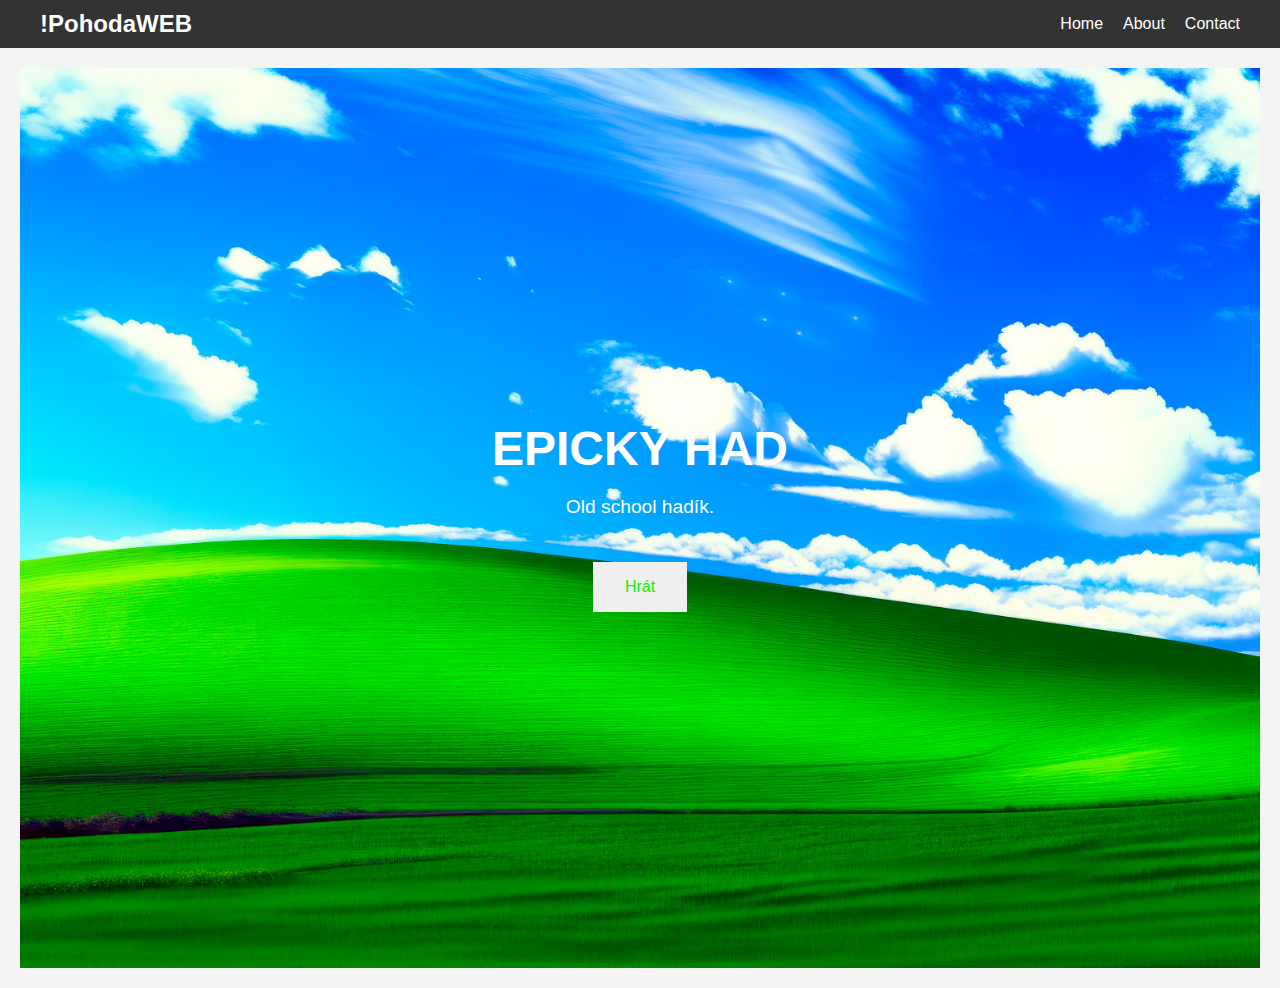
<file: web projekt/stranka1/index.html>
<!DOCTYPE html>
<html lang="en">
<head>
    <meta charset="UTF-8">
    <meta name="viewport" content="width=device-width, initial-scale=1.0">
    <title>Home - Interior Design</title>
    <link rel="stylesheet" href="styles.css">

<style>
        .button {
          border: none;
          color: rgb(8, 243, 0);
          padding: 16px 32px;
          text-align: center;
          text-decoration: none;
          display: inline-block;
          font-size: 16px;
          margin: 4px 2px;
          transition-duration: 0.4s;
          cursor: pointer;
        }
        
        .button1 {
          background-color: rgb(179, 255, 0); 
          color: rgb(51, 255, 0); 
          border: 2px solid #04AA6D;
        }
        
        .button1:hover {
          background-color: #7bff00;
          color: rgb(43, 255, 0);
        }
        
        
        
</style>

</head>

<body>
    <header>
        <nav>
            <div class="logo">!PohodaWEB</div>
            <ul>
                <li><a href="index.html">Home</a></li>
                <li><a href="about.html">About</a></li>
                <li><a href="contact.html">Contact</a></li>
            </ul>
        </nav>
    </header>
    <main>
        <div class="hero">
            <h1>EPICKÝ HAD</h1>
            <p>Old school hadík.</p>
            <div class="buttons">
                <button class="button" onclick="openNewPage()">Hrát</button>
                
        </div>
    </div>

    <script>
        function openNewPage() {
            window.location.href = "had.html"; // Nahraď "index2.html" názvem tvé cílové stránky
        }
    </script>
</body>
</html>
</file>
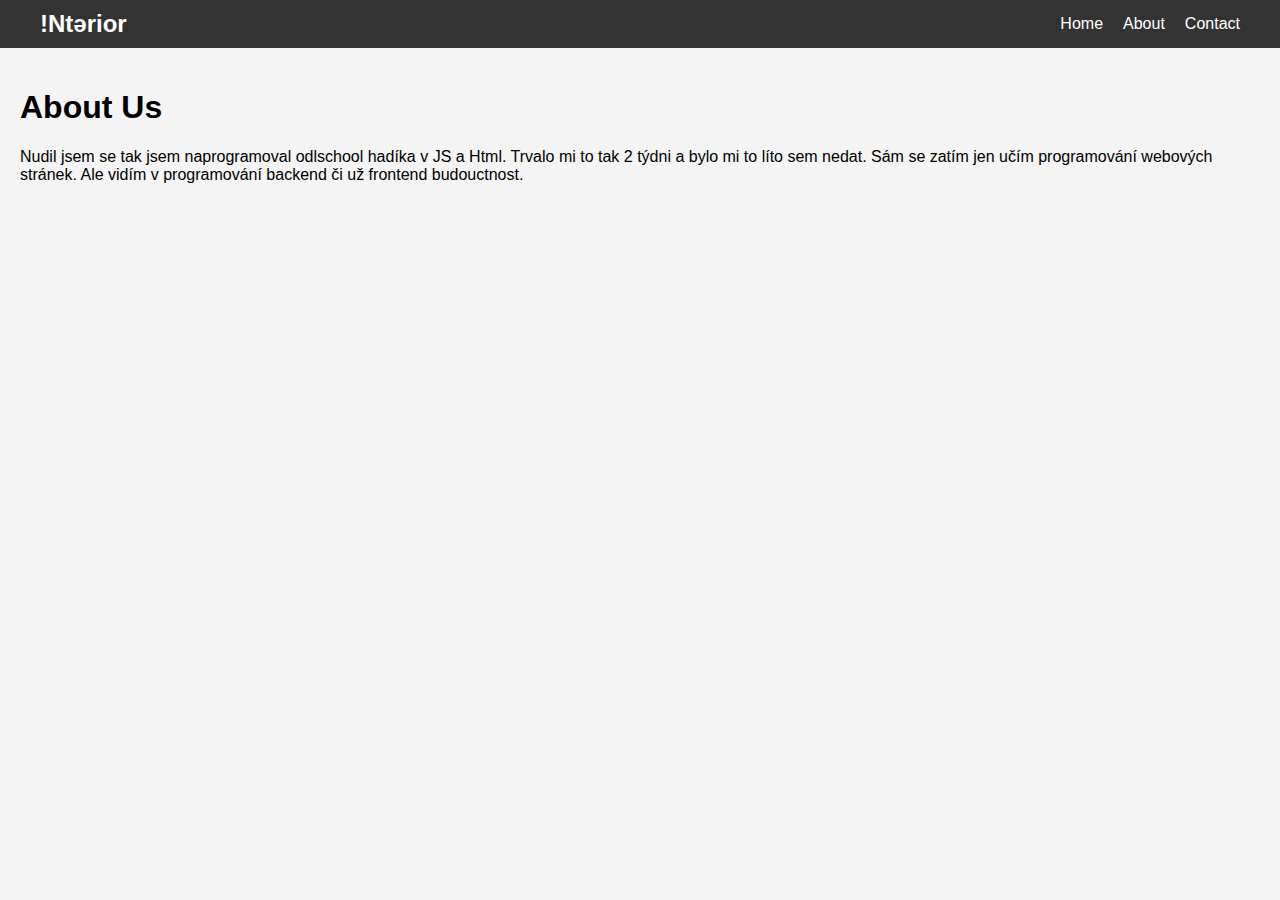
<file: web projekt/stranka1/about.html>
<!DOCTYPE html>
<html lang="en">
<head>
    <meta charset="UTF-8">
    <meta name="viewport" content="width=device-width, initial-scale=1.0">
    <title>About - Interior Design</title>
    <link rel="stylesheet" href="styles.css">
</head>
<body>
    <header>
        <nav>
            <div class="logo">!Ntәrior</div>
            <ul>
                <li><a href="index.html">Home</a></li>
                <li><a href="about.html">About</a></li>
                <li><a href="contact.html">Contact</a></li>
            </ul>
        </nav>
    </header>
    <main>
        <section>
            <h1>About Us</h1>
            <p>Nudil jsem se tak jsem naprogramoval odlschool hadíka v JS a Html. Trvalo mi to tak 2 týdni a bylo mi to líto sem nedat. 
                Sám se zatím jen učím programování webových stránek. Ale vidím v programování backend či už frontend budouctnost.</p>
        </section>
    </main>
</body>
</html>
</file>
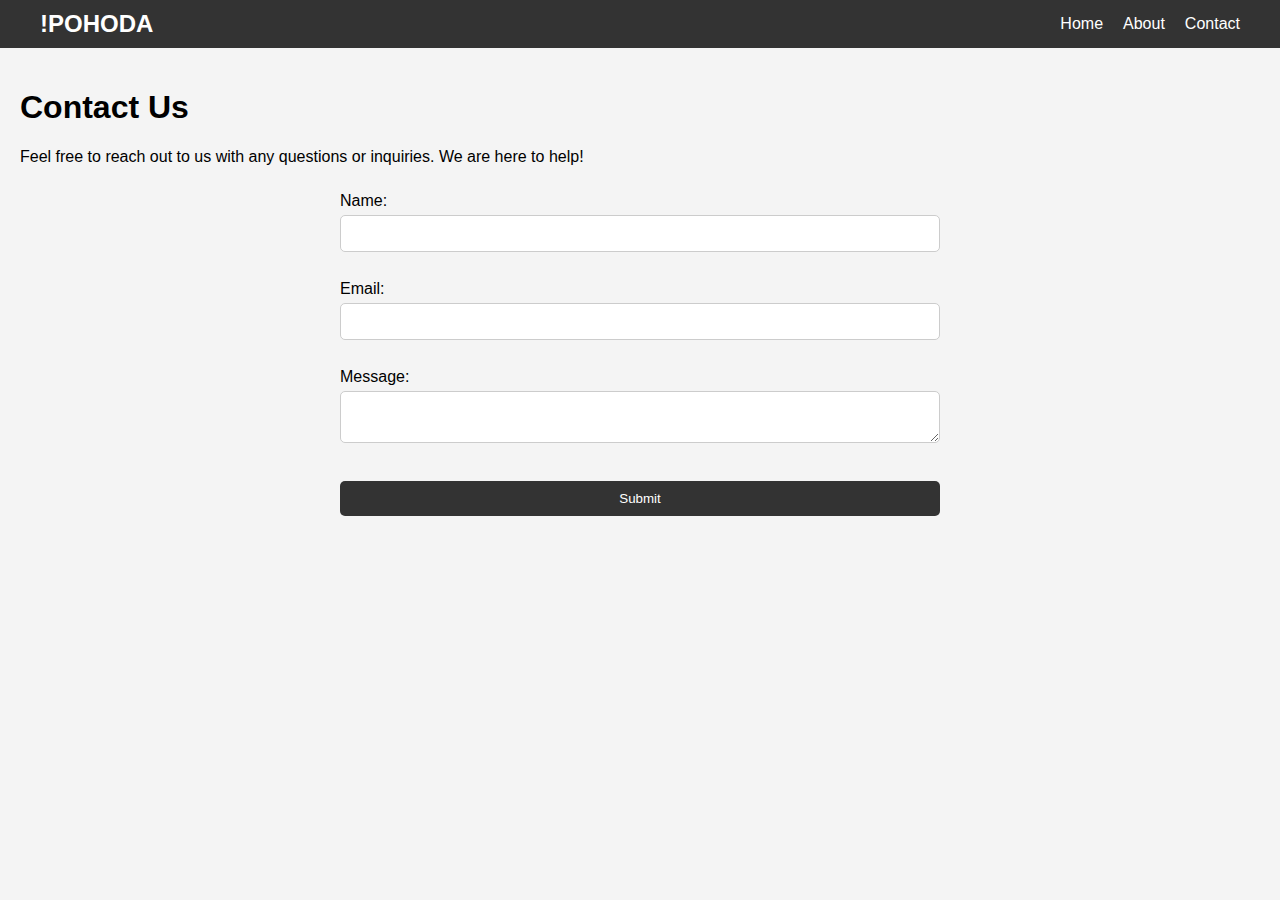
<file: web projekt/stranka1/contact.html>
<!DOCTYPE html>
<html lang="en">
<head>
    <meta charset="UTF-8">
    <meta name="viewport" content="width=device-width, initial-scale=1.0">
    <title>Contact - Interior Design</title>
    <link rel="stylesheet" href="styles.css">
</head>
<body>
    <header>
        <nav>
            <div class="logo">!POHODA</div>
            <ul>
                <li><a href="index.html">Home</a></li>
                <li><a href="about.html">About</a></li>
                <li><a href="contact.html">Contact</a></li>
            </ul>
        </nav>
    </header>
    <main>
        <section>
            <h1>Contact Us</h1>
            <p>Feel free to reach out to us with any questions or inquiries. We are here to help!</p>
            <form action="#" method="post">
                <label for="name">Name:</label>
                <input type="text" id="name" name="name" required><br>
                <label for="email">Email:</label>
                <input type="email" id="email" name="email" required><br>
                <label for="message">Message:</label>
                <textarea id="message" name="message" required></textarea><br>
                <button type="submit">Submit</button>
            </form>
        </section>
    </main>
</body>
</html>
</file>
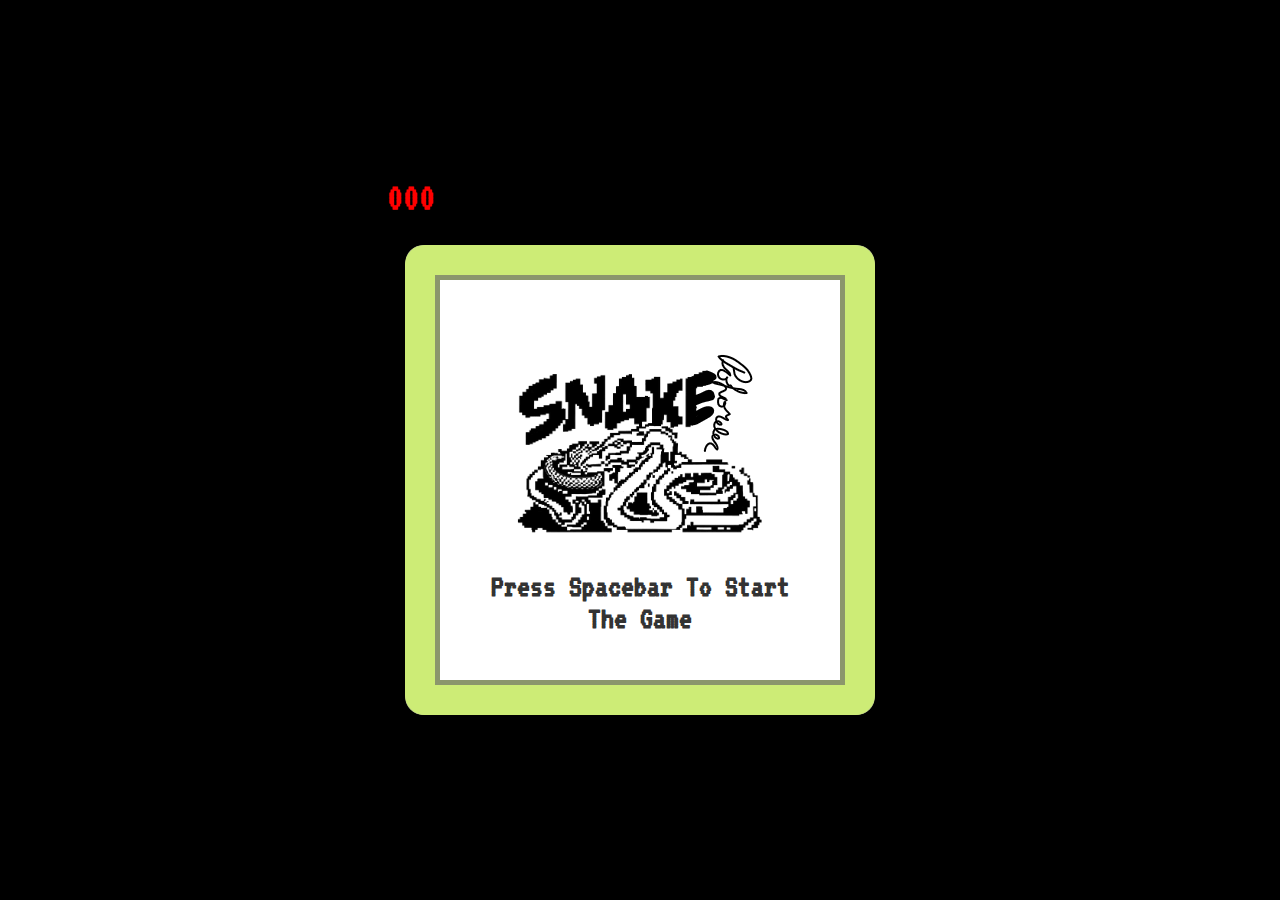
<file: web projekt/stranka1/had.html>
<!DOCTYPE html>
<html lang="en">
  <head>
    <meta charset="UTF-8" />
    <meta name="viewport" content="width=device-width, initial-scale=1.0" />
    <link rel="preconnect" href="https://fonts.googleapis.com" />
    <link rel="preconnect" href="https://fonts.gstatic.com" crossorigin />
    <link
      href="https://fonts.googleapis.com/css2?family=VT323&display=swap"
      rel="stylesheet"
    />
    <title>Snake Game</title>
    <link rel="stylesheet" href="style.css" />
    <script src="script.js" defer></script>
  </head>
  <body>
    <div>
      <div class="scores">
        <h1 id="score">000</h1>
        <h1 id="highScore">000</h1>
      </div>
      <div class="game-border-1">
        <div class="game-border-2">
          <div class="game-border-3">
            <div id="game-board"></div>
          </div>
        </div>
      </div>
    </div>
    <h1 id="instruction-text">Press spacebar to start the game</h1>
    <img id="logo" src="snake-game-ai-gen.png" alt="snake-logo" />
  </body>
</html>
</file>
<file: web projekt/stranka1/styles.css>
body {
    margin: 0;
    font-family: Arial, sans-serif;
    background-color: #f4f4f4;
}

header {
    background: #333;
    color: #fff;
    padding: 10px 0;
    text-align: center;
}

header nav {
    display: flex;
    justify-content: space-between;
    align-items: center;
    max-width: 1200px;
    margin: 0 auto;
    padding: 0 20px;
}

header .logo {
    font-size: 1.5em;
    font-weight: bold;
}

header ul {
    list-style: none;
    display: flex;
    margin: 0;
    padding: 0;
}

header ul li {
    margin-left: 20px;
}

header ul li a {
    color: #fff;
    text-decoration: none;
}

.hero {
    background: url('your-image.jpg') no-repeat center center/cover;
    color: #fff;
    height: 100vh;
    display: flex;
    flex-direction: column;
    justify-content: center;
    align-items: center;
    text-align: center;
    padding: 0 20px;
}

.hero h1 {
    font-size: 3em;
    margin: 0 0 20px;
}

.hero p {
    font-size: 1.2em;
    margin: 0 0 40px;
}

.buttons .btn {
    background: #333;
    color: #fff;
    padding: 10px 20px;
    margin: 10px;
    text-decoration: none;
    border-radius: 5px;
    transition: background 0.3s;
}

.buttons .btn:hover {
    background: #555;
}

main {
    padding: 20px;
}

form {
    display: flex;
    flex-direction: column;
    max-width: 600px;
    margin: 0 auto;
}

form label {
    margin-top: 10px;
}

form input,
form textarea {
    margin-top: 5px;
    padding: 10px;
    border: 1px solid #ccc;
    border-radius: 5px;
}

form button {
    margin-top: 20px;
    padding: 10px;
    background-color: #333;
    color: #fff;
    border: none;
    border-radius: 5px;
    cursor: pointer;
}

form button:hover {
    background-color: #555;
}
</file>
<file: web projekt/stranka1/style.css>
body {
  display: flex;
  align-items: center;
  justify-content: center;
  height: 100vh;
  margin: 0;
  font-family: 'VT323', monospace;
}

body,
.snake {
  background-color: #000000;
}

#game-board {
  border-radius: 100px;
  display: grid;
  grid-template-columns: repeat(20, 20px);
  grid-template-rows: repeat(20, 20px);
  margin: 5px;
}

.game-border-1 {
  border: #000000 solid 10px;
  border-radius: 30px;
  box-shadow: inset 0 0 0 10px #000000;
}

.game-border-2 {
  border: #000000 solid 8px;
  border-radius: 26px;
  box-shadow: inset 0 0 0 10px #abb78a;
}

.game-border-3 {
  border: #cdec76 solid 30px;
  border-radius: 20px;
  box-shadow: inset 0 0 0 5px #8b966c;
}

#instruction-text {
  position: absolute;
  top: 60%;
  color: #333;
  width: 300px;
  text-align: center;
  text-transform: capitalize;
  padding: 30px;
  margin: 0;
}

.scores {
  display: flex;
  justify-content: space-between;
}

#score {
  color: #ff0000;
}

#score,
#highScore {
  font-size: 40px;
  font-weight: bolder;
  margin: 10px 0;
}

#highScore {
  color: #00ff15;
  display: none;
}

.game-border-3,
#logo {
  background-color: #ffffff;
}

.snake {
  border: #00ff00 1px solid;
}

.food {
  background-color: #dedede;
  border: rgb(255, 0, 0) 5px solid;
}

#logo {
  position: absolute;
}
</file>
